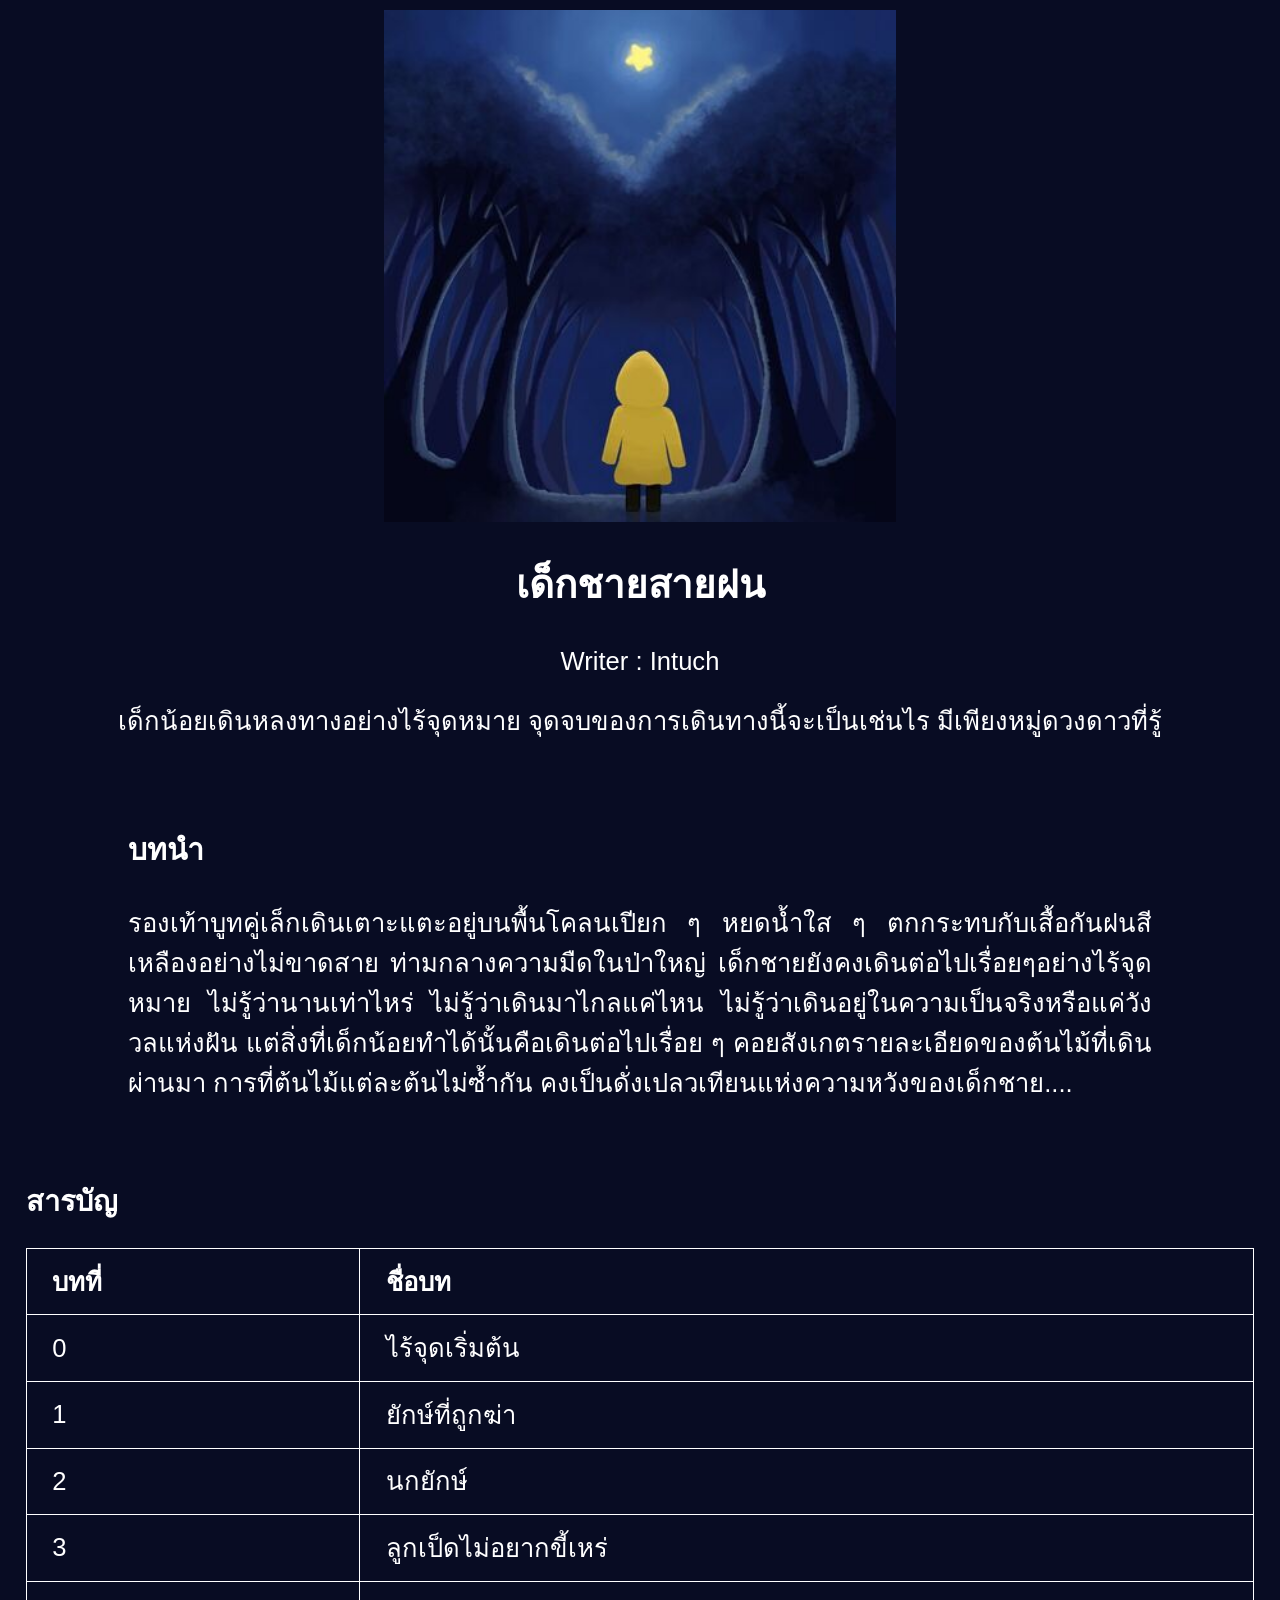
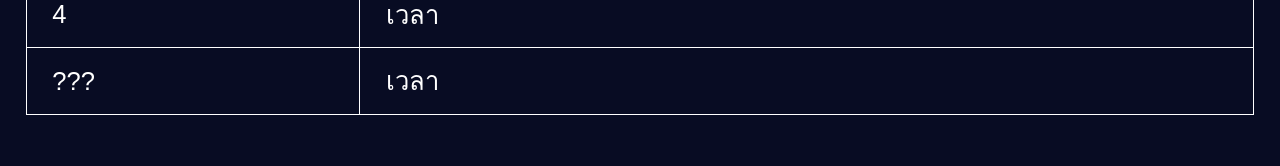
<file: E-Book/index.html>
<!DOCTYPE html>
<html lang="en">

<head>
  <meta charset="UTF-8">
  <meta name="viewport" content="width=device-width, initial-scale=1.0">
  <title>Fansite v1</title>
  <link rel="stylesheet" href="styles.css">
</head>

<body>
  <img src="image\RainBoy.jpg" alt="Sanucha" class="Cover-pic">
  <section class="Topic">
    <h1>เด็กชายสายฝน</h1>
    <p>Writer : Intuch</p>
    <p>เด็กน้อยเดินหลงทางอย่างไร้จุดหมาย จุดจบของการเดินทางนี้จะเป็นเช่นไร มีเพียงหมู่ดวงดาวที่รู้</p>
  </section>

  <section class="Introduction">
    <br>
    <h3>บทนำ</h3>
    <p> รองเท้าบูทคู่เล็กเดินเตาะแตะอยู่บนพื้นโคลนเปียก ๆ หยดน้ำใส ๆ ตกกระทบกับเสื้อกันฝนสีเหลืองอย่างไม่ขาดสาย ท่ามกลางความมืดในป่าใหญ่ เด็กชายยังคงเดินต่อไปเรื่อยๆอย่างไร้จุดหมาย

 ไม่รู้ว่านานเท่าไหร่ ไม่รู้ว่าเดินมาไกลแค่ไหน ไม่รู้ว่าเดินอยู่ในความเป็นจริงหรือแค่วังวลแห่งฝัน แต่สิ่งที่เด็กน้อยทำได้นั้นคือเดินต่อไปเรื่อย ๆ คอยสังเกตรายละเอียดของต้นไม้ที่เดินผ่านมา การที่ต้นไม้แต่ละต้นไม่ซ้ำกัน คงเป็นดั่งเปลวเทียนแห่งความหวังของเด็กชาย....</p>

  </section>

  <section class="content">
    <h2>สารบัญ</h2>
    <table border="1">
      <tr>
        <th>บทที่</th>
        <th>ชื่อบท</th>

      </tr>
      <tr>
        <td>0</td>
        <td><a href="chapter\chapter0.html">ไร้จุดเริ่มต้น</a></td>

      </tr>
      <tr>
        <td>1</td>
        <td><a href="chapter\chapter1.html">ยักษ์ที่ถูกฆ่า</a></td>

      </tr>
      <tr>
        <td>2</td>
        <td><a href="chapter\chapter2.html">นกยักษ์</a></td>
      </tr>
      <tr>
        <td>3</td>
        <td><a href="chapter\chapter3.html">ลูกเป็ดไม่อยากขี้เหร่</a></td>

      </tr>
      <tr>
        <td>4</td>
        <td><a href="chapter\chapter4.html">เวลา</a></td>
      </tr>
      <tr>
        <td>???</td>
        <td><a href="chapter\chapter5.html">เวลา</a></td>
      </tr>
</body>

</html>
</file>
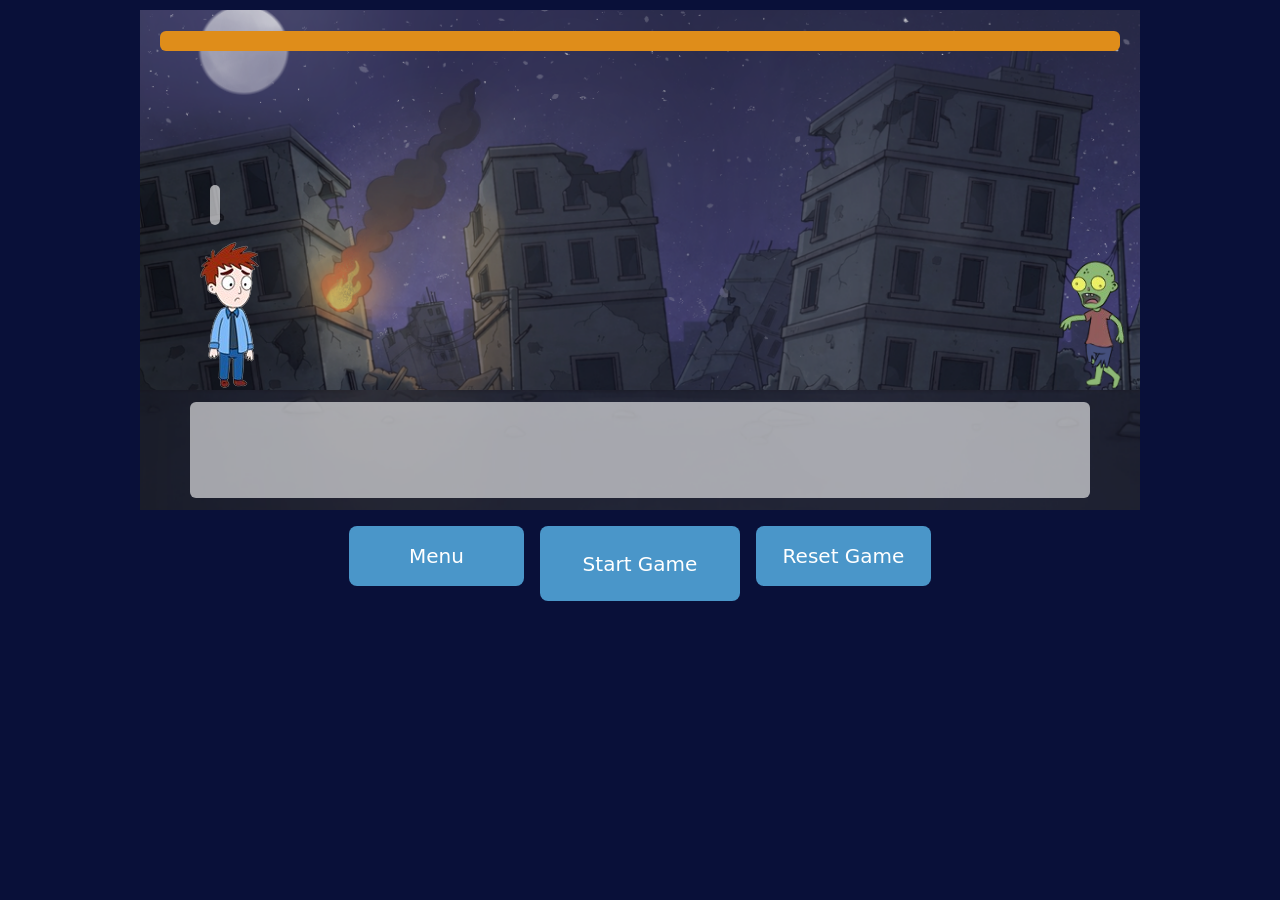
<file: TypinngGameIdea/index.html>
<!DOCTYPE html>
<html lang="en">

<head>
    <meta charset="UTF-8">
    <meta name="viewport" content="width=device-width, initial-scale=1.0">
    <title>Typing Game</title>
    <link href="https://cdn.jsdelivr.net/npm/bootstrap@5.3.8/dist/css/bootstrap.min.css" rel="stylesheet"
        integrity="sha384-sRIl4kxILFvY47J16cr9ZwB07vP4J8+LH7qKQnuqkuIAvNWLzeN8tE5YBujZqJLB" crossorigin="anonymous">
    <link rel="stylesheet" href="styles.css">
</head>

<body>
    <!--ส่วนหน้าจอ-->
    <section id="panal">

        <!-- progress bar -->
        <div class="progress">
            <div id="progress-bar"></div>
        </div>

        <!-- คะแนน -->
        <div id="scoreBoard" class="hidden board justify-content-start container rounded shadow z-3">

            <div id="textScore" class="row text-center my-4">
                <div id="scoreLabel" class="col-12">
                    <p class="h1 fw-bold">Your Score</p>
                </div>
            </div>

            <div class="row text-center mb-3">
                <div class="col-6">
                    <p class="h2">Correct</p>
                </div>
                <div class="col-6">
                    <p class="h2 scoreCorrect">0</p>
                </div>
            </div>

            <div class="row text-center mb-2">
                <div class="col-6">
                    <p class="h2">Wrong</p>
                </div>
                <div class="col-6">
                    <p class="h2 scoreWrong">0</p>
                </div>
            </div>

            <div class="row text-center mt-4 text-decoration-underline ">
                <div class="col-12">
                    <p id="result" class="h1">You Pass</p>
                </div>
            </div>
        </div>

        <!-- ข้อความแพ้ -->
        <div id="gameOverBoard" class="hidden board justify-content-start container rounded shadow z-3">
            <div class="row text-center my-4">
                <div id="scoreLabel" class="col-12">
                    <p class="h1 fw-bold">You Dead</p>
                </div>
            </div>

            <div class="row text-center">
                <div class="col-4">
                    <p class="h2">Correct</p>
                </div>
                <div class="col-4">
                    <p class="h2">Wrong</p>
                </div>
                <div class="col-4">
                    <p class="h2">Pending</p>
                </div>
            </div>

            <div class="row text-center mb-3">
                <div class="col-4">
                    <p class="h2 scoreCorrect">0</p>
                </div>
                <div class="col-4">
                    <p class="h2 scoreWrong">0</p>
                </div>
                <div class="col-4">
                    <p class="h2 scorePending">0</p>
                </div>
            </div>
        </div>

        <!--ตัวอักษรที่กำลังพิมพ์-->
        <div id="typingText" class="rounded">
            <p>A</p>
        </div>

        <!-- ตัวละคร -->
        <div id="character">
            <img src="img/characterBobby/characterBobby1.png">
        </div>

        <!-- ศัตรู -->
        <div class="enemy">
            <!-- ซอมบี้ -->
            <div class="zombie">
                <img src="img\zombie\zombie1.png">
            </div>
            <!--อื่น ๆ ในอนาคต-->
        </div>

        <!-- พื้น -->
        <div id="floor" class="d-flex justify-content-center align-items-center">
            <!--ข้อความเป้าหมาย-->
            <div id="targetText" class="rounded">
                <!--สร้างจาก Js-->
            </div>
        </div>
    </section>

    <!-- ควบคุมเกม -->
    <section id="gameControls" class="container text-center my-3">
        <div class="row justify-content-center">
            <div class="col-12 d-flex justify-content-center gap-3">
                <button onclick="menu()" class="btn btn-lg btn-custom" id="btm-menu">
                    Menu
                </button>
                <button onclick="gameStart()" class="btn btn-lg btn-custom " id="btm-start">
                    Start Game
                </button>
                <button onclick="gameReset()" class="btn btn-lg btn-custom " id="btm-reset">
                    Reset Game
                </button>
            </div>
        </div>
    </section>



    <script src="https://cdn.jsdelivr.net/npm/bootstrap@5.3.8/dist/js/bootstrap.bundle.min.js"
        integrity="sha384-FKyoEForCGlyvwx9Hj09JcYn3nv7wiPVlz7YYwJrWVcXK/BmnVDxM+D2scQbITxI"
        crossorigin="anonymous"></script>
    <script src="index.js" defer></script>
</body>

</html>
</file>
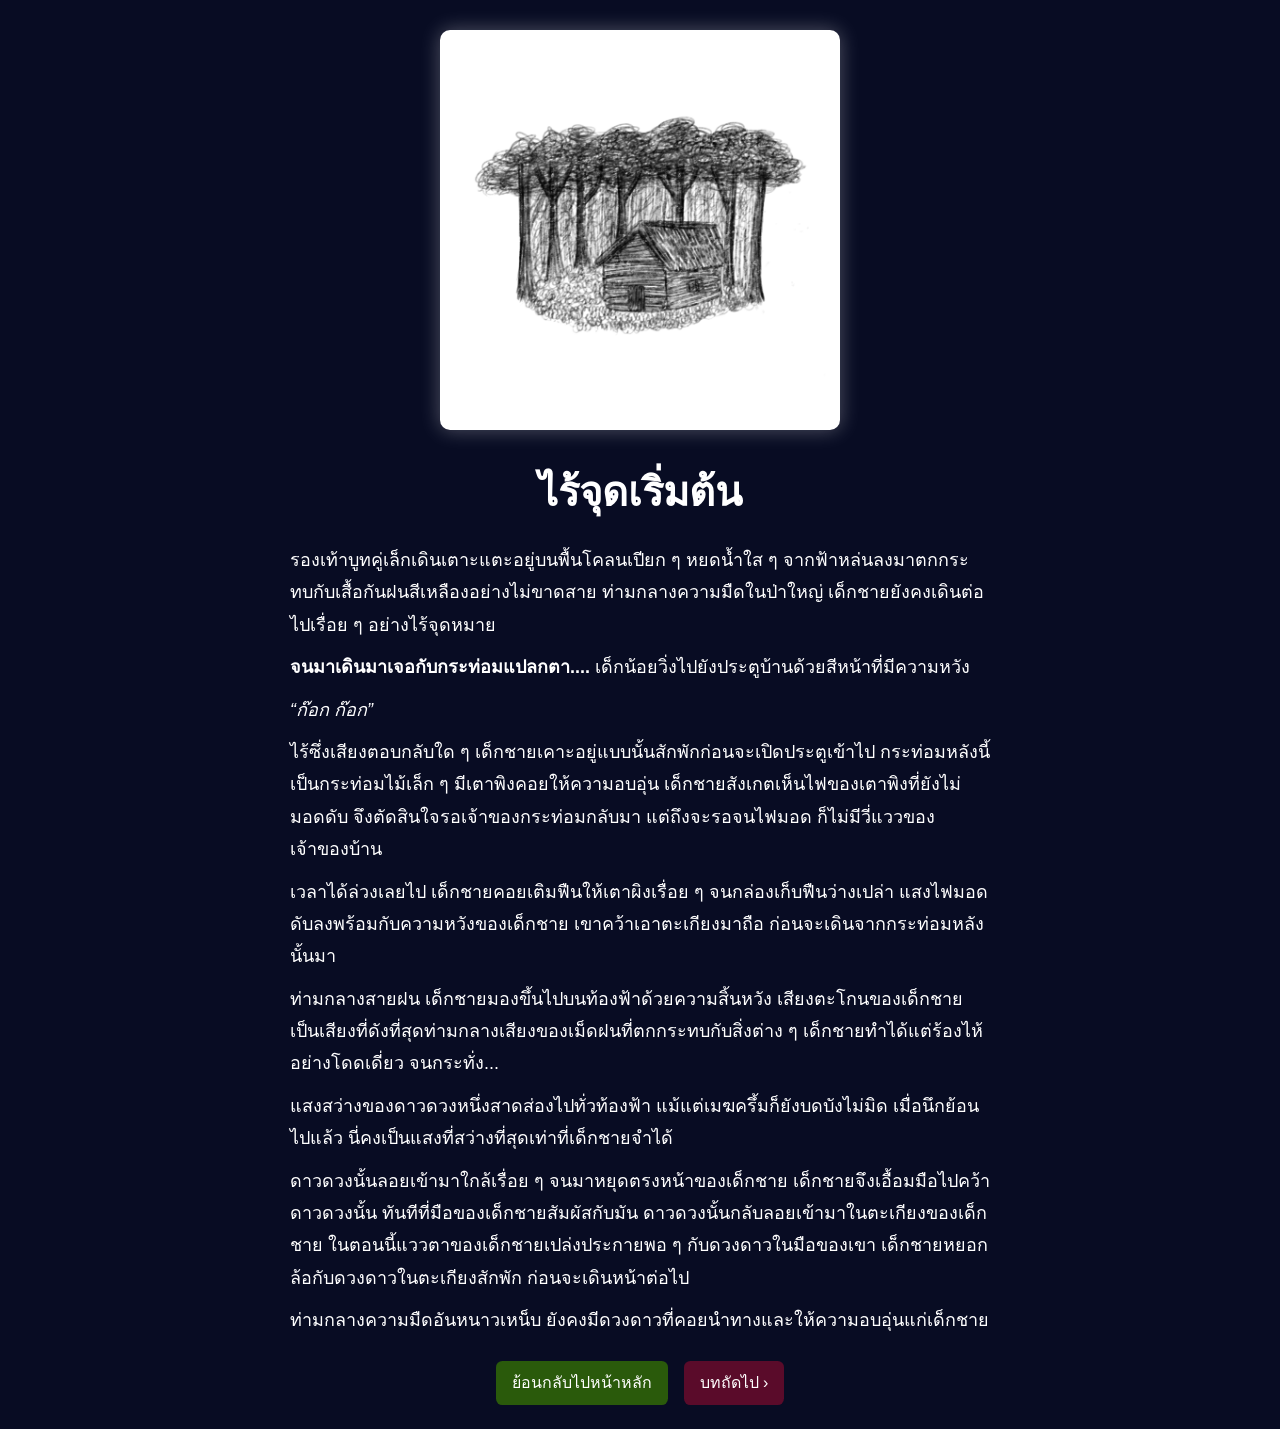
<file: E-Book/chapter/chapter0.html>
<!DOCTYPE html>
<html lang="th">

<head>
  <meta charset="UTF-8">
  <meta name="viewport" content="width=device-width, initial-scale=1.0">
  <title>ตอนที่ 0 ไร้จุดเริ่มต้น</title>
  <link rel="stylesheet" href="novelStyles.css">
</head>

<body>
  <img src="../image/pic1.png" alt="เด็กชายสายฝน" class="Cover-pic">

  <section class="novel">
    <h1>ไร้จุดเริ่มต้น</h1>

    <div class="story">
      <p>รองเท้าบูทคู่เล็กเดินเตาะแตะอยู่บนพื้นโคลนเปียก ๆ หยดน้ำใส ๆ
        จากฟ้าหล่นลงมาตกกระทบกับเสื้อกันฝนสีเหลืองอย่างไม่ขาดสาย ท่ามกลางความมืดในป่าใหญ่ เด็กชายยังคงเดินต่อไปเรื่อย ๆ
        อย่างไร้จุดหมาย</p>
      <p><strong>จนมาเดินมาเจอกับกระท่อมแปลกตา....</strong> เด็กน้อยวิ่งไปยังประตูบ้านด้วยสีหน้าที่มีความหวัง</p>
      <p><em>“ก๊อก ก๊อก”</em></p>
      <p>ไร้ซึ่งเสียงตอบกลับใด ๆ เด็กชายเคาะอยู่แบบนั้นสักพักก่อนจะเปิดประตูเข้าไป กระท่อมหลังนี้เป็นกระท่อมไม้เล็ก ๆ
        มีเตาพิงคอยให้ความอบอุ่น เด็กชายสังเกตเห็นไฟของเตาพิงที่ยังไม่มอดดับ จึงตัดสินใจรอเจ้าของกระท่อมกลับมา
        แต่ถึงจะรอจนไฟมอด ก็ไม่มีวี่แววของเจ้าของบ้าน</p>
      <p>เวลาได้ล่วงเลยไป เด็กชายคอยเติมฟืนให้เตาผิงเรื่อย ๆ จนกล่องเก็บฟืนว่างเปล่า
        แสงไฟมอดดับลงพร้อมกับความหวังของเด็กชาย เขาคว้าเอาตะเกียงมาถือ ก่อนจะเดินจากกระท่อมหลังนั้นมา</p>
      <p>ท่ามกลางสายฝน เด็กชายมองขึ้นไปบนท้องฟ้าด้วยความสิ้นหวัง
        เสียงตะโกนของเด็กชายเป็นเสียงที่ดังที่สุดท่ามกลางเสียงของเม็ดฝนที่ตกกระทบกับสิ่งต่าง ๆ
        เด็กชายทำได้แต่ร้องไห้อย่างโดดเดี่ยว จนกระทั่ง...</p>
      <p>แสงสว่างของดาวดวงหนึ่งสาดส่องไปทั่วท้องฟ้า แม้แต่เมฆครึ้มก็ยังบดบังไม่มิด เมื่อนึกย้อนไปแล้ว
        นี่คงเป็นแสงที่สว่างที่สุดเท่าที่เด็กชายจำได้</p>
      <p>ดาวดวงนั้นลอยเข้ามาใกล้เรื่อย ๆ จนมาหยุดตรงหน้าของเด็กชาย เด็กชายจึงเอื้อมมือไปคว้าดาวดวงนั้น
        ทันทีที่มือของเด็กชายสัมผัสกับมัน ดาวดวงนั้นกลับลอยเข้ามาในตะเกียงของเด็กชาย
        ในตอนนี้แววตาของเด็กชายเปล่งประกายพอ ๆ กับดวงดาวในมือของเขา เด็กชายหยอกล้อกับดวงดาวในตะเกียงสักพัก
        ก่อนจะเดินหน้าต่อไป</p>
      <p>ท่ามกลางความมืดอันหนาวเหน็บ ยังคงมีดวงดาวที่คอยนำทางและให้ความอบอุ่นแก่เด็กชาย</p>
    </div>
  </section>

  <nav class="navbar">
    
    <a href="../index.html" class="nav-home">ย้อนกลับไปหน้าหลัก</a>
    <a href="chapter1.html" class="nav-next">บทถัดไป ›</a>
  </nav>



</body>

</html>
</file>
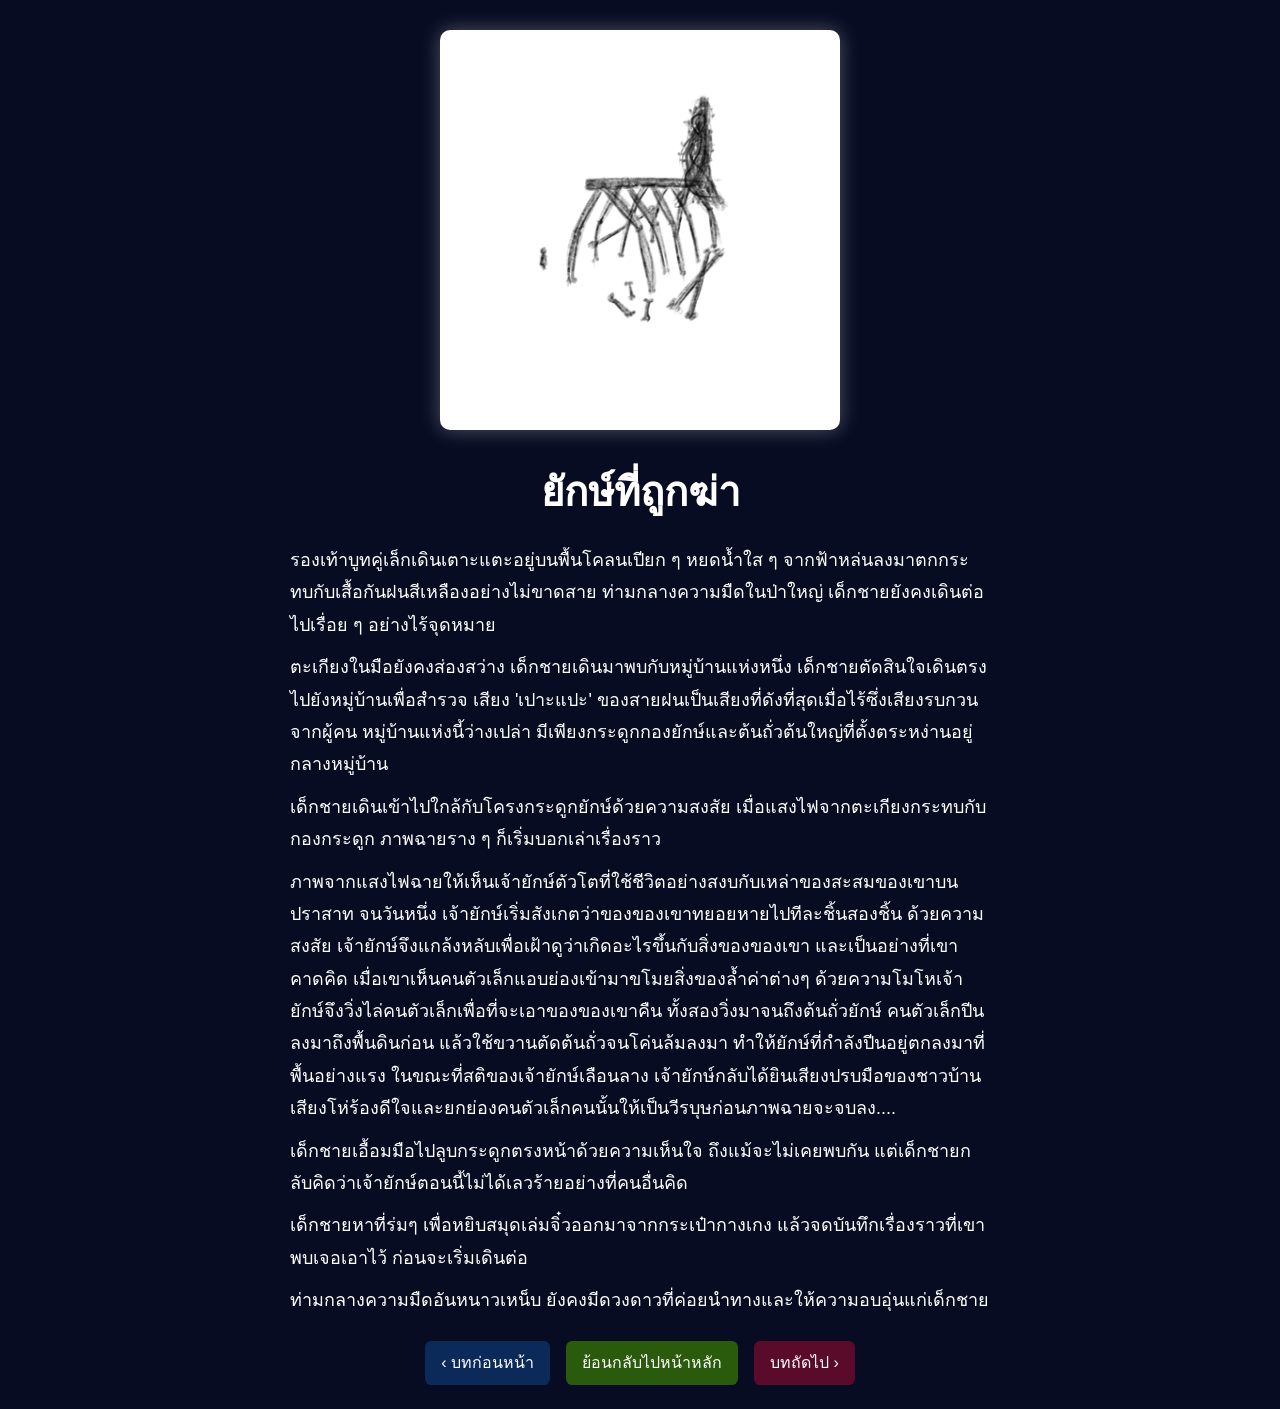
<file: E-Book/chapter/chapter1.html>
<!DOCTYPE html>
<html lang="th">

<head>
    <meta charset="UTF-8">
    <meta name="viewport" content="width=device-width, initial-scale=1.0">
    <title>ตอนที่ 1 ยักษ์ที่ถูกฆ่า</title>
    <link rel="stylesheet" href="novelStyles.css">
</head>

<body>
    <img src="../image/pic2.png" alt="เด็กชายสายฝน" class="Cover-pic">

    <section class="novel">
        <h1>ยักษ์ที่ถูกฆ่า</h1>

        <div class="story">
            </p>

            <p>
                รองเท้าบูทคู่เล็กเดินเตาะแตะอยู่บนพื้นโคลนเปียก ๆ หยดน้ำใส ๆ
                จากฟ้าหล่นลงมาตกกระทบกับเสื้อกันฝนสีเหลืองอย่างไม่ขาดสาย ท่ามกลางความมืดในป่าใหญ่
                เด็กชายยังคงเดินต่อไปเรื่อย ๆ อย่างไร้จุดหมาย
            </p>

            <p>
                ตะเกียงในมือยังคงส่องสว่าง เด็กชายเดินมาพบกับหมู่บ้านแห่งหนึ่ง
                เด็กชายตัดสินใจเดินตรงไปยังหมู่บ้านเพื่อสำรวจ เสียง 'เปาะแปะ'
                ของสายฝนเป็นเสียงที่ดังที่สุดเมื่อไร้ซึ่งเสียงรบกวนจากผู้คน หมู่บ้านแห่งนี้ว่างเปล่า
                มีเพียงกระดูกกองยักษ์และต้นถั่วต้นใหญ่ที่ตั้งตระหง่านอยู่กลางหมู่บ้าน
            </p>

            <p>
                เด็กชายเดินเข้าไปใกล้กับโครงกระดูกยักษ์ด้วยความสงสัย เมื่อแสงไฟจากตะเกียงกระทบกับกองกระดูก ภาพฉายราง ๆ
                ก็เริ่มบอกเล่าเรื่องราว
            </p>

            <p>
                ภาพจากแสงไฟฉายให้เห็นเจ้ายักษ์ตัวโตที่ใช้ชีวิตอย่างสงบกับเหล่าของสะสมของเขาบนปราสาท จนวันหนึ่ง
                เจ้ายักษ์เริ่มสังเกตว่าของของเขาทยอยหายไปทีละชิ้นสองชิ้น ด้วยความสงสัย
                เจ้ายักษ์จึงแกล้งหลับเพื่อเฝ้าดูว่าเกิดอะไรขึ้นกับสิ่งของของเขา และเป็นอย่างที่เขาคาดคิด
                เมื่อเขาเห็นคนตัวเล็กแอบย่องเข้ามาขโมยสิ่งของล้ำค่าต่างๆ
                ด้วยความโมโหเจ้ายักษ์จึงวิ่งไล่คนตัวเล็กเพื่อที่จะเอาของของเขาคืน ทั้งสองวิ่งมาจนถึงต้นถั่วยักษ์
                คนตัวเล็กปีนลงมาถึงพื้นดินก่อน แล้วใช้ขวานตัดต้นถั่วจนโค่นล้มลงมา
                ทำให้ยักษ์ที่กำลังปีนอยู่ตกลงมาที่พื้นอย่างแรง ในขณะที่สติของเจ้ายักษ์เลือนลาง
                เจ้ายักษ์กลับได้ยินเสียงปรบมือของชาวบ้าน
                เสียงโห่ร้องดีใจและยกย่องคนตัวเล็กคนนั้นให้เป็นวีรบุษก่อนภาพฉายจะจบลง....
            </p>

            <p>
                เด็กชายเอื้อมมือไปลูบกระดูกตรงหน้าด้วยความเห็นใจ ถึงแม้จะไม่เคยพบกัน
                แต่เด็กชายกลับคิดว่าเจ้ายักษ์ตอนนี้ไม่ได้เลวร้ายอย่างที่คนอื่นคิด
            </p>

            <p>
                เด็กชายหาที่ร่มๆ เพื่อหยิบสมุดเล่มจิ๋วออกมาจากกระเป๋ากางเกง แล้วจดบันทึกเรื่องราวที่เขาพบเจอเอาไว้
                ก่อนจะเริ่มเดินต่อ
            </p>

            <p>
                ท่ามกลางความมืดอันหนาวเหน็บ ยังคงมีดวงดาวที่ค่อยนำทางและให้ความอบอุ่นแก่เด็กชาย
            </p>

        </div>
    </section>

    <nav class="navbar">
        <a href="chapter0.html" class="nav-prev">‹ บทก่อนหน้า</a>
        <a href="../index.html" class="nav-home">ย้อนกลับไปหน้าหลัก</a>
        <a href="chapter2.html" class="nav-next">บทถัดไป ›</a>
    </nav>

</body>

</html>
</file>
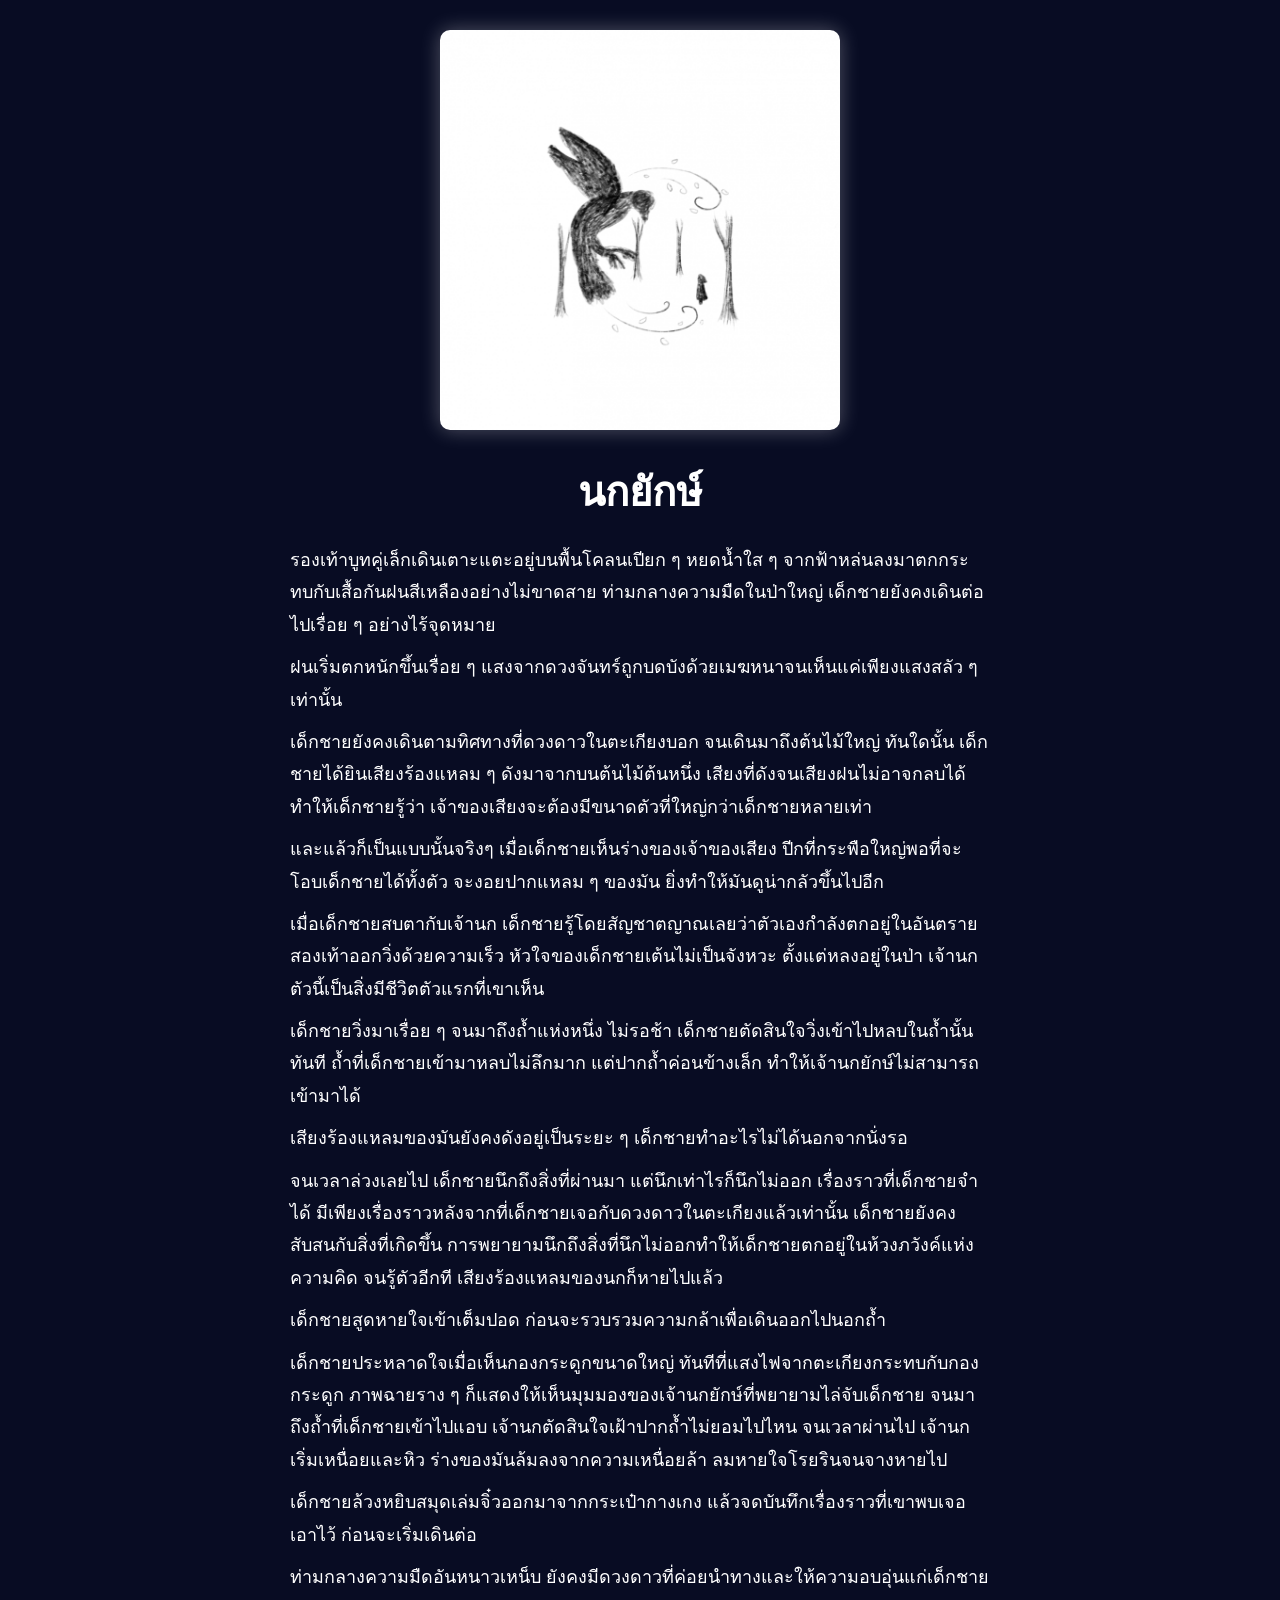
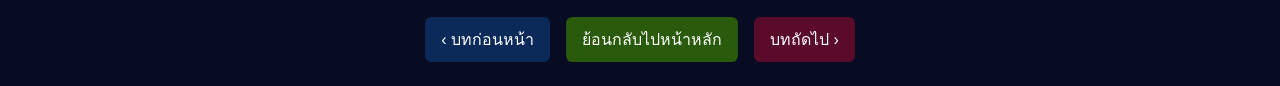
<file: E-Book/chapter/chapter2.html>
<!DOCTYPE html>
<html lang="th">

<head>
    <meta charset="UTF-8">
    <meta name="viewport" content="width=device-width, initial-scale=1.0">
    <title>ตอนที่ 2 นกยักษ์</title>
    <link rel="stylesheet" href="novelStyles.css">
</head>

<body>
    <img src="../image/pic3.png" alt="เด็กชายสายฝน" class="Cover-pic">

    <section class="novel">
        <h1>นกยักษ์</h1>

        <div class="story">


            <p>
                รองเท้าบูทคู่เล็กเดินเตาะแตะอยู่บนพื้นโคลนเปียก ๆ หยดน้ำใส ๆ
                จากฟ้าหล่นลงมาตกกระทบกับเสื้อกันฝนสีเหลืองอย่างไม่ขาดสาย ท่ามกลางความมืดในป่าใหญ่
                เด็กชายยังคงเดินต่อไปเรื่อย ๆ อย่างไร้จุดหมาย
            </p>

            <p>
                ฝนเริ่มตกหนักขึ้นเรื่อย ๆ แสงจากดวงจันทร์ถูกบดบังด้วยเมฆหนาจนเห็นแค่เพียงแสงสลัว ๆ เท่านั้น
            </p>

            <p>
                เด็กชายยังคงเดินตามทิศทางที่ดวงดาวในตะเกียงบอก จนเดินมาถึงต้นไม้ใหญ่ ทันใดนั้น
                เด็กชายได้ยินเสียงร้องแหลม ๆ ดังมาจากบนต้นไม้ต้นหนึ่ง เสียงที่ดังจนเสียงฝนไม่อาจกลบได้
                ทำให้เด็กชายรู้ว่า เจ้าของเสียงจะต้องมีขนาดตัวที่ใหญ่กว่าเด็กชายหลายเท่า
            </p>

            <p>
                และแล้วก็เป็นแบบนั้นจริงๆ เมื่อเด็กชายเห็นร่างของเจ้าของเสียง
                ปีกที่กระพือใหญ่พอที่จะโอบเด็กชายได้ทั้งตัว จะงอยปากแหลม ๆ ของมัน ยิ่งทำให้มันดูน่ากลัวขึ้นไปอีก
            </p>

            <p>
                เมื่อเด็กชายสบตากับเจ้านก เด็กชายรู้โดยสัญชาตญาณเลยว่าตัวเองกำลังตกอยู่ในอันตราย
                สองเท้าออกวิ่งด้วยความเร็ว หัวใจของเด็กชายเต้นไม่เป็นจังหวะ ตั้งแต่หลงอยู่ในป่า
                เจ้านกตัวนี้เป็นสิ่งมีชีวิตตัวแรกที่เขาเห็น
            </p>

            <p>
                เด็กชายวิ่งมาเรื่อย ๆ จนมาถึงถ้ำแห่งหนึ่ง ไม่รอช้า เด็กชายตัดสินใจวิ่งเข้าไปหลบในถ้ำนั้นทันที
                ถ้ำที่เด็กชายเข้ามาหลบไม่ลึกมาก แต่ปากถ้ำค่อนข้างเล็ก ทำให้เจ้านกยักษ์ไม่สามารถเข้ามาได้
            </p>

            <p>
                เสียงร้องแหลมของมันยังคงดังอยู่เป็นระยะ ๆ เด็กชายทำอะไรไม่ได้นอกจากนั่งรอ
            </p>

            <p>
                จนเวลาล่วงเลยไป เด็กชายนึกถึงสิ่งที่ผ่านมา แต่นึกเท่าไรก็นึกไม่ออก เรื่องราวที่เด็กชายจำได้
                มีเพียงเรื่องราวหลังจากที่เด็กชายเจอกับดวงดาวในตะเกียงแล้วเท่านั้น เด็กชายยังคงสับสนกับสิ่งที่เกิดขึ้น
                การพยายามนึกถึงสิ่งที่นึกไม่ออกทำให้เด็กชายตกอยู่ในห้วงภวังค์แห่งความคิด จนรู้ตัวอีกที
                เสียงร้องแหลมของนกก็หายไปแล้ว
            </p>

            <p>
                เด็กชายสูดหายใจเข้าเต็มปอด ก่อนจะรวบรวมความกล้าเพื่อเดินออกไปนอกถ้ำ
            </p>

            <p>
                เด็กชายประหลาดใจเมื่อเห็นกองกระดูกขนาดใหญ่ ทันทีที่แสงไฟจากตะเกียงกระทบกับกองกระดูก ภาพฉายราง ๆ
                ก็แสดงให้เห็นมุมมองของเจ้านกยักษ์ที่พยายามไล่จับเด็กชาย จนมาถึงถ้ำที่เด็กชายเข้าไปแอบ
                เจ้านกตัดสินใจเฝ้าปากถ้ำไม่ยอมไปไหน จนเวลาผ่านไป เจ้านกเริ่มเหนื่อยและหิว
                ร่างของมันล้มลงจากความเหนื่อยล้า ลมหายใจโรยรินจนจางหายไป
            </p>

            <p>
                เด็กชายล้วงหยิบสมุดเล่มจิ๋วออกมาจากกระเป๋ากางเกง แล้วจดบันทึกเรื่องราวที่เขาพบเจอเอาไว้
                ก่อนจะเริ่มเดินต่อ
            </p>

            <p>
                ท่ามกลางความมืดอันหนาวเหน็บ ยังคงมีดวงดาวที่ค่อยนำทางและให้ความอบอุ่นแก่เด็กชาย
            </p>

        </div>
    </section>

    <nav class="navbar">
            <a href="chapter1.html" class="nav-prev">‹ บทก่อนหน้า</a>
            <a href="../index.html" class="nav-home">ย้อนกลับไปหน้าหลัก</a>
            <a href="chapter3.html" class="nav-next">บทถัดไป ›</a>
        </nav>

</body>

</html>
</file>
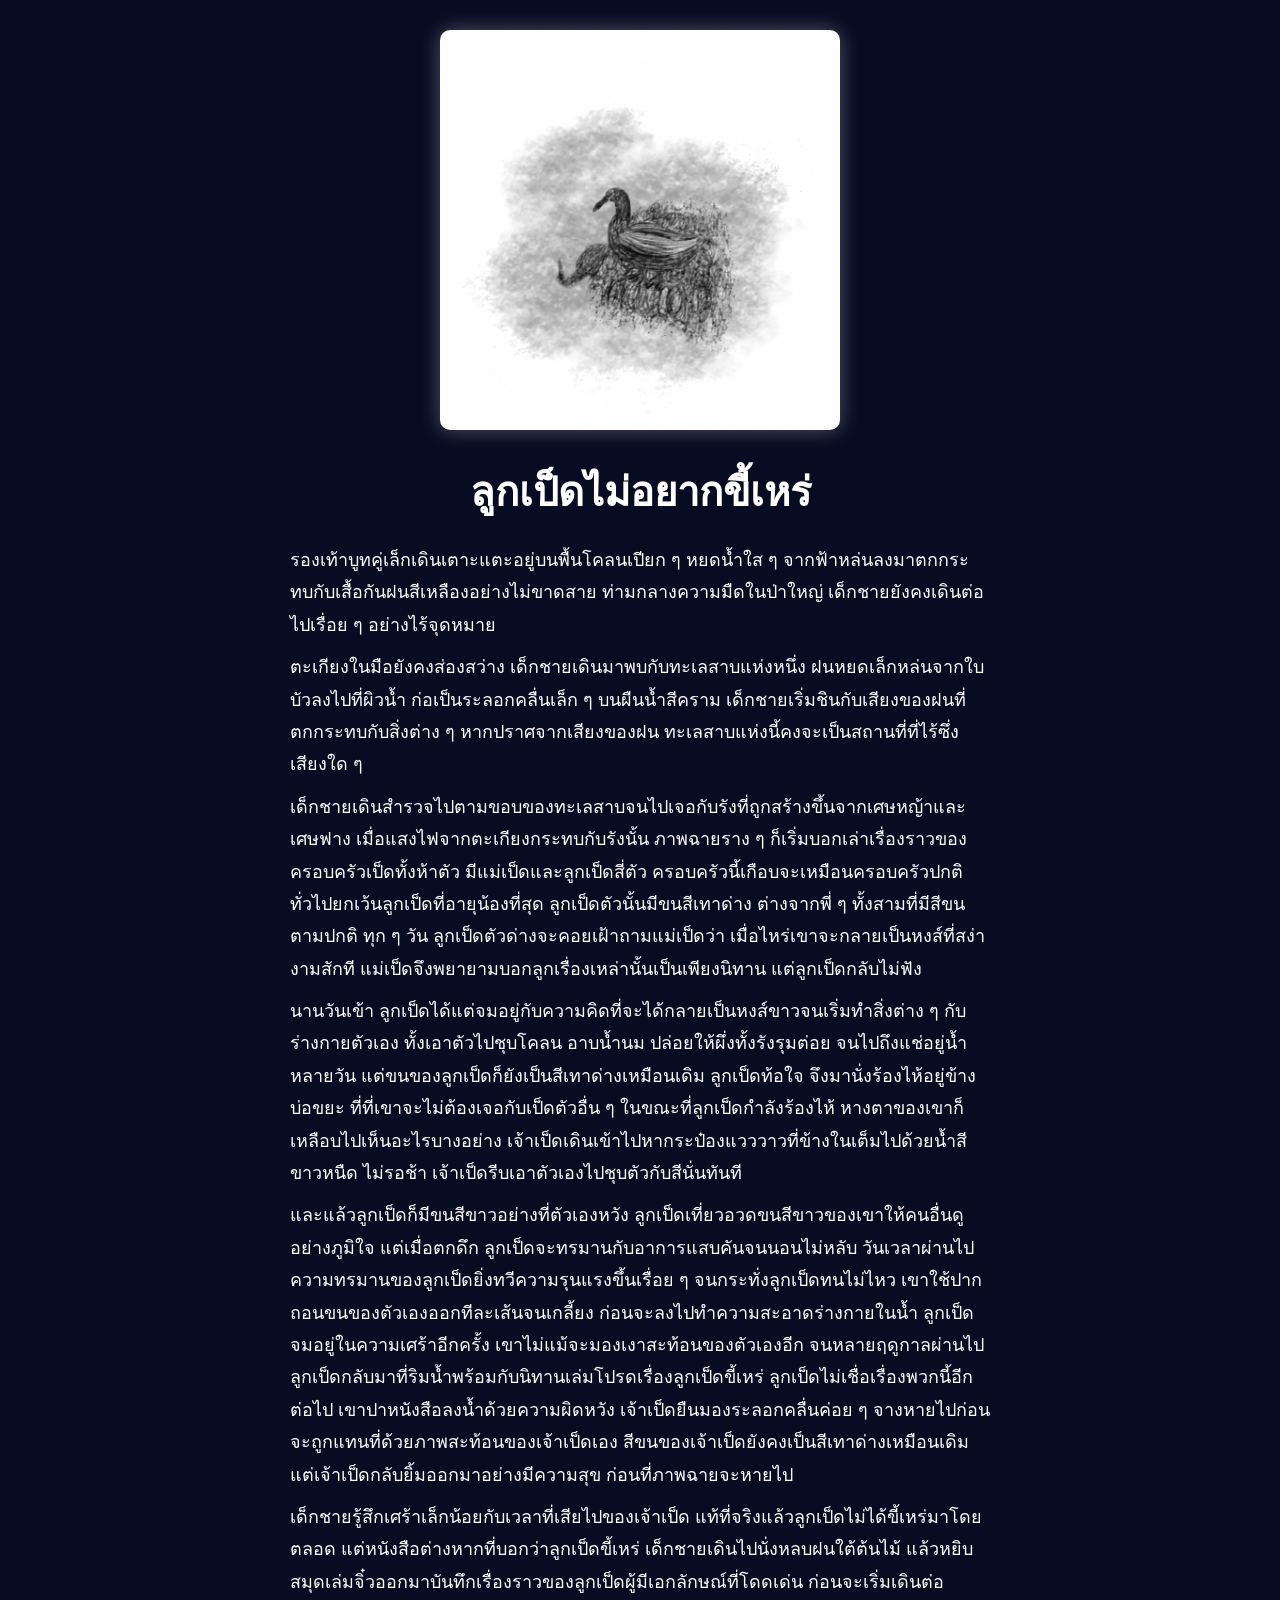
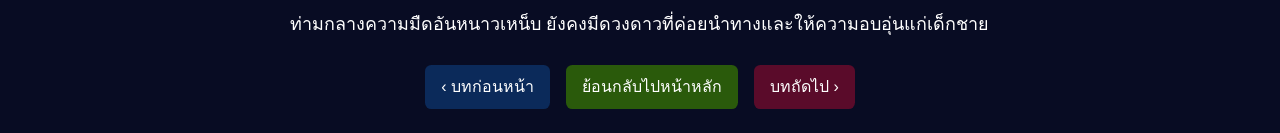
<file: E-Book/chapter/chapter3.html>
<!DOCTYPE html>
<html lang="th">

<head>
    <meta charset="UTF-8">
    <meta name="viewport" content="width=device-width, initial-scale=1.0">
    <title>ตอนที่ 3 ลูกเป็ดไม่อยากขี้เหร่</title>
    <link rel="stylesheet" href="novelStyles.css">
</head>

<body>
    <img src="../image/pic4.png" alt="เด็กชายสายฝน" class="Cover-pic">

    <section class="novel">
        <h1>ลูกเป็ดไม่อยากขี้เหร่</h1>

        <div class="story">

            <p>
                รองเท้าบูทคู่เล็กเดินเตาะแตะอยู่บนพื้นโคลนเปียก ๆ หยดน้ำใส ๆ
                จากฟ้าหล่นลงมาตกกระทบกับเสื้อกันฝนสีเหลืองอย่างไม่ขาดสาย ท่ามกลางความมืดในป่าใหญ่
                เด็กชายยังคงเดินต่อไปเรื่อย ๆ อย่างไร้จุดหมาย
            </p>

            <p>
                ตะเกียงในมือยังคงส่องสว่าง เด็กชายเดินมาพบกับทะเลสาบแห่งหนึ่ง ฝนหยดเล็กหล่นจากใบบัวลงไปที่ผิวน้ำ
                ก่อเป็นระลอกคลื่นเล็ก ๆ บนผืนน้ำสีคราม เด็กชายเริ่มชินกับเสียงของฝนที่ตกกระทบกับสิ่งต่าง ๆ
                หากปราศจากเสียงของฝน ทะเลสาบแห่งนี้คงจะเป็นสถานที่ที่ไร้ซึ่งเสียงใด ๆ
            </p>

            <p>
                เด็กชายเดินสำรวจไปตามขอบของทะเลสาบจนไปเจอกับรังที่ถูกสร้างขึ้นจากเศษหญ้าและเศษฟาง
                เมื่อแสงไฟจากตะเกียงกระทบกับรังนั้น ภาพฉายราง ๆ ก็เริ่มบอกเล่าเรื่องราวของครอบครัวเป็ดทั้งห้าตัว
                มีแม่เป็ดและลูกเป็ดสี่ตัว ครอบครัวนี้เกือบจะเหมือนครอบครัวปกติทั่วไปยกเว้นลูกเป็ดที่อายุน้องที่สุด
                ลูกเป็ดตัวนั้นมีขนสีเทาด่าง ต่างจากพี่ ๆ ทั้งสามที่มีสีขนตามปกติ ทุก ๆ วัน
                ลูกเป็ดตัวด่างจะคอยเฝ้าถามแม่เป็ดว่า เมื่อไหร่เขาจะกลายเป็นหงส์ที่สง่างามสักที
                แม่เป็ดจึงพยายามบอกลูกเรื่องเหล่านั้นเป็นเพียงนิทาน แต่ลูกเป็ดกลับไม่ฟัง
            </p>

            <p>
                นานวันเข้า ลูกเป็ดได้แต่จมอยู่กับความคิดที่จะได้กลายเป็นหงส์ขาวจนเริ่มทำสิ่งต่าง ๆ กับร่างกายตัวเอง
                ทั้งเอาตัวไปชุบโคลน อาบน้ำนม ปล่อยให้ผึ่งทั้งรังรุมต่อย จนไปถึงแช่อยู่น้ำหลายวัน
                แต่ขนของลูกเป็ดก็ยังเป็นสีเทาด่างเหมือนเดิม ลูกเป็ดท้อใจ จึงมานั่งร้องไห้อยู่ข้างบ่อขยะ
                ที่ที่เขาจะไม่ต้องเจอกับเป็ดตัวอื่น ๆ ในขณะที่ลูกเป็ดกำลังร้องไห้ หางตาของเขาก็เหลือบไปเห็นอะไรบางอย่าง
                เจ้าเป็ดเดินเข้าไปหากระป๋องแวววาวที่ข้างในเต็มไปด้วยน้ำสีขาวหนืด ไม่รอช้า
                เจ้าเป็ดรีบเอาตัวเองไปชุบตัวกับสีนั่นทันที
            </p>

            <p>
                และแล้วลูกเป็ดก็มีขนสีขาวอย่างที่ตัวเองหวัง ลูกเป็ดเที่ยวอวดขนสีขาวของเขาให้คนอื่นดูอย่างภูมิใจ
                แต่เมื่อตกดึก ลูกเป็ดจะทรมานกับอาการแสบคันจนนอนไม่หลับ
                วันเวลาผ่านไปความทรมานของลูกเป็ดยิ่งทวีความรุนแรงขึ้นเรื่อย ๆ จนกระทั่งลูกเป็ดทนไม่ไหว
                เขาใช้ปากถอนขนของตัวเองออกทีละเส้นจนเกลี้ยง ก่อนจะลงไปทำความสะอาดร่างกายในน้ำ
                ลูกเป็ดจมอยู่ในความเศร้าอีกครั้ง เขาไม่แม้จะมองเงาสะท้อนของตัวเองอีก จนหลายฤดูกาลผ่านไป
                ลูกเป็ดกลับมาที่ริมน้ำพร้อมกับนิทานเล่มโปรดเรื่องลูกเป็ดขี้เหร่ ลูกเป็ดไม่เชื่อเรื่องพวกนี้อีกต่อไป
                เขาปาหนังสือลงน้ำด้วยความผิดหวัง เจ้าเป็ดยืนมองระลอกคลื่นค่อย ๆ
                จางหายไปก่อนจะถูกแทนที่ด้วยภาพสะท้อนของเจ้าเป็ดเอง สีขนของเจ้าเป็ดยังคงเป็นสีเทาด่างเหมือนเดิม
                แต่เจ้าเป็ดกลับยิ้มออกมาอย่างมีความสุข ก่อนที่ภาพฉายจะหายไป
            </p>

            <p>
                เด็กชายรู้สึกเศร้าเล็กน้อยกับเวลาที่เสียไปของเจ้าเป็ด แท้ที่จริงแล้วลูกเป็ดไม่ได้ขี้เหร่มาโดยตลอด
                แต่หนังสือต่างหากที่บอกว่าลูกเป็ดขี้เหร่ เด็กชายเดินไปนั่งหลบฝนใต้ต้นไม้
                แล้วหยิบสมุดเล่มจิ๋วออกมาบันทึกเรื่องราวของลูกเป็ดผู้มีเอกลักษณ์ที่โดดเด่น ก่อนจะเริ่มเดินต่อ
            </p>

            <p>
                ท่ามกลางความมืดอันหนาวเหน็บ ยังคงมีดวงดาวที่ค่อยนำทางและให้ความอบอุ่นแก่เด็กชาย
            </p>



        </div>
    </section>
    <nav class="navbar">
        <a href="chapter2.html" class="nav-prev">‹ บทก่อนหน้า</a>
        <a href="../index.html" class="nav-home">ย้อนกลับไปหน้าหลัก</a>
        <a href="chapter4.html" class="nav-next">บทถัดไป ›</a>
    </nav>
</body>

</html>
</file>
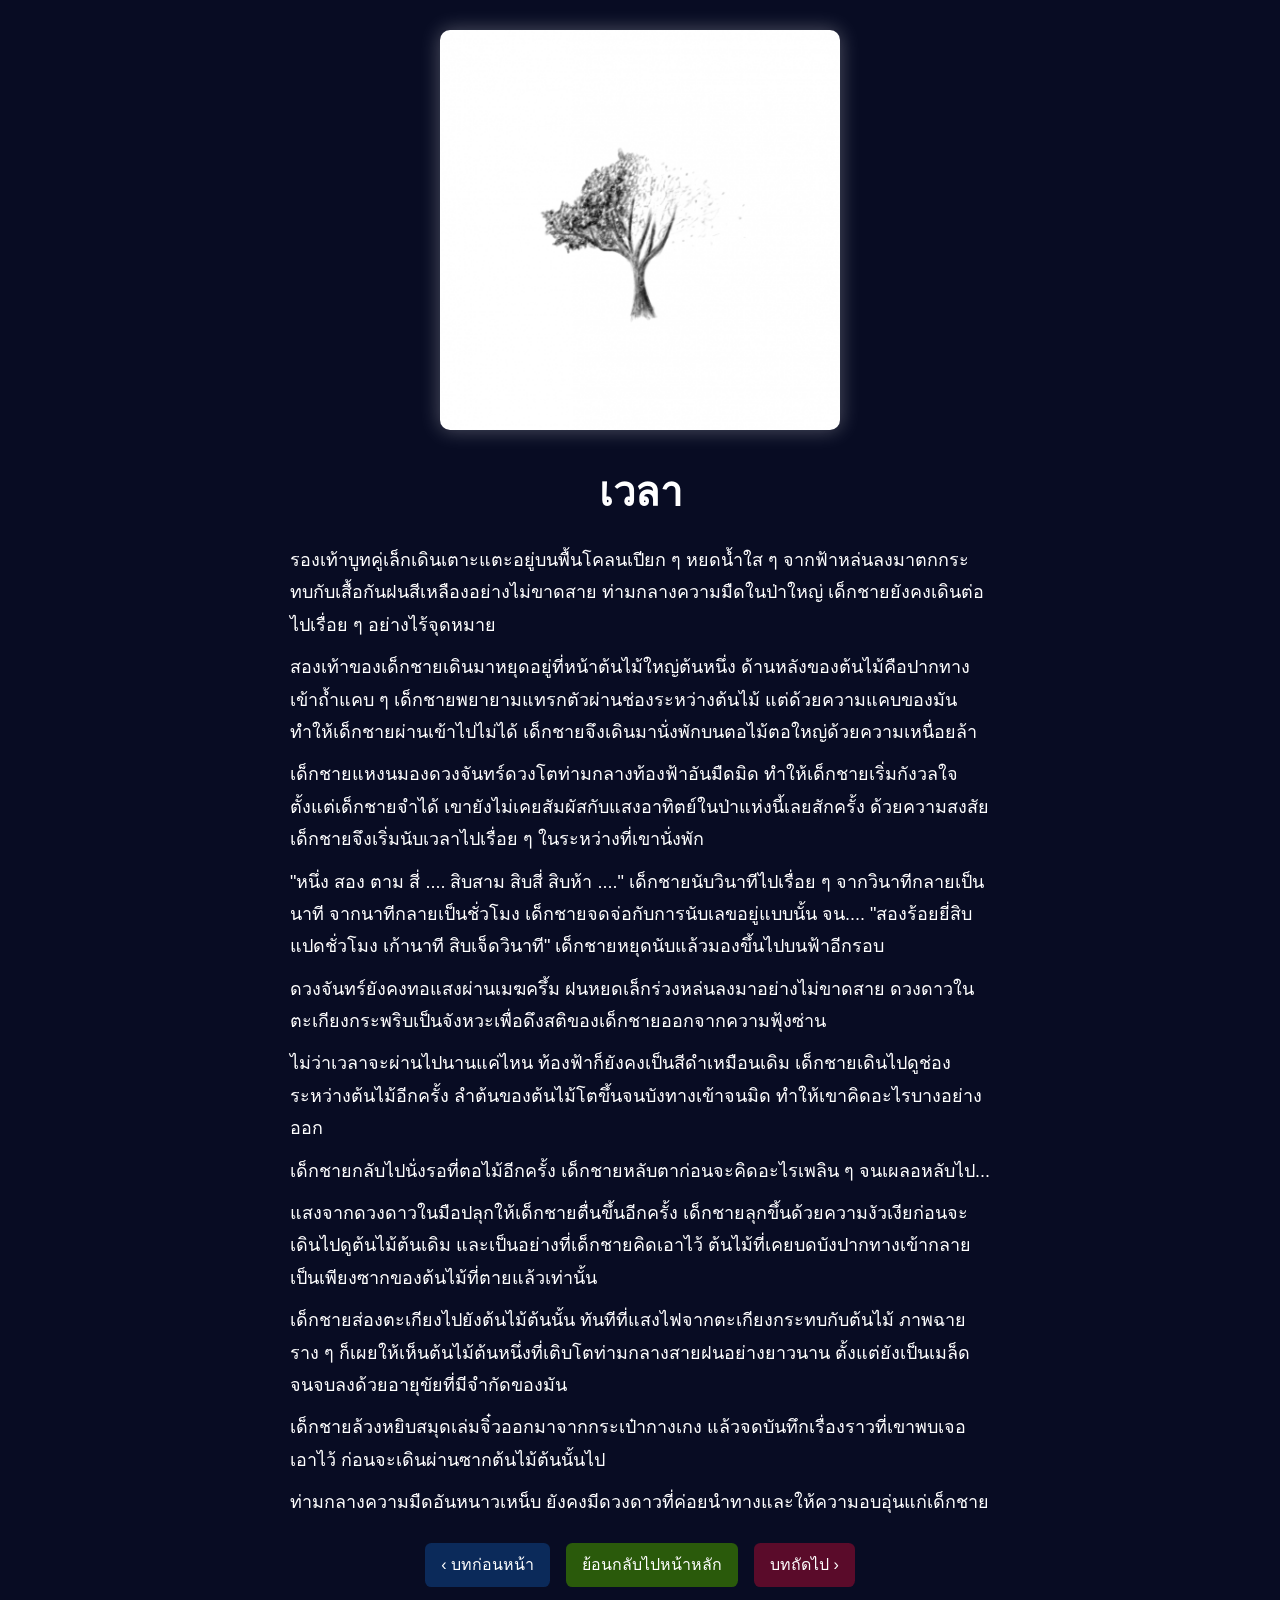
<file: E-Book/chapter/chapter4.html>
<!DOCTYPE html>
<html lang="th">

<head>
    <meta charset="UTF-8">
    <meta name="viewport" content="width=device-width, initial-scale=1.0">
    <title>ตอนที่ 4 เวลา</title>
    <link rel="stylesheet" href="novelStyles.css">
</head>

<body>
    <img src="../image/pic5.png" alt="เด็กชายสายฝน" class="Cover-pic">

    <section class="novel">
        <h1>เวลา</h1>

        <div class="story">

            <p>
                รองเท้าบูทคู่เล็กเดินเตาะแตะอยู่บนพื้นโคลนเปียก ๆ หยดน้ำใส ๆ
                จากฟ้าหล่นลงมาตกกระทบกับเสื้อกันฝนสีเหลืองอย่างไม่ขาดสาย ท่ามกลางความมืดในป่าใหญ่
                เด็กชายยังคงเดินต่อไปเรื่อย ๆ อย่างไร้จุดหมาย
            </p>

            <p>
                สองเท้าของเด็กชายเดินมาหยุดอยู่ที่หน้าต้นไม้ใหญ่ต้นหนึ่ง ด้านหลังของต้นไม้คือปากทางเข้าถ้ำแคบ ๆ
                เด็กชายพยายามแทรกตัวผ่านช่องระหว่างต้นไม้ แต่ด้วยความแคบของมันทำให้เด็กชายผ่านเข้าไปไม่ได้
                เด็กชายจึงเดินมานั่งพักบนตอไม้ตอใหญ่ด้วยความเหนื่อยล้า
            </p>

            <p>
                เด็กชายแหงนมองดวงจันทร์ดวงโตท่ามกลางท้องฟ้าอันมืดมิด ทำให้เด็กชายเริ่มกังวลใจ ตั้งแต่เด็กชายจำได้
                เขายังไม่เคยสัมผัสกับแสงอาทิตย์ในป่าแห่งนี้เลยสักครั้ง ด้วยความสงสัย เด็กชายจึงเริ่มนับเวลาไปเรื่อย ๆ
                ในระหว่างที่เขานั่งพัก
            </p>

            <p>
                "หนึ่ง สอง ตาม สี่ .... สิบสาม สิบสี่ สิบห้า ...." เด็กชายนับวินาทีไปเรื่อย ๆ จากวินาทีกลายเป็นนาที
                จากนาทีกลายเป็นชั่วโมง เด็กชายจดจ่อกับการนับเลขอยู่แบบนั้น จน.... "สองร้อยยี่สิบแปดชั่วโมง เก้านาที
                สิบเจ็ดวินาที" เด็กชายหยุดนับแล้วมองขึ้นไปบนฟ้าอีกรอบ
            </p>

            <p>
                ดวงจันทร์ยังคงทอแสงผ่านเมฆครึ้ม ฝนหยดเล็กร่วงหล่นลงมาอย่างไม่ขาดสาย
                ดวงดาวในตะเกียงกระพริบเป็นจังหวะเพื่อดึงสติของเด็กชายออกจากความฟุ้งซ่าน
            </p>

            <p>
                ไม่ว่าเวลาจะผ่านไปนานแค่ไหน ท้องฟ้าก็ยังคงเป็นสีดำเหมือนเดิม เด็กชายเดินไปดูช่องระหว่างต้นไม้อีกครั้ง
                ลำต้นของต้นไม้โตขึ้นจนบังทางเข้าจนมิด ทำให้เขาคิดอะไรบางอย่างออก
            </p>

            <p>
                เด็กชายกลับไปนั่งรอที่ตอไม้อีกครั้ง เด็กชายหลับตาก่อนจะคิดอะไรเพลิน ๆ จนเผลอหลับไป...
            </p>

            <p>
                แสงจากดวงดาวในมือปลุกให้เด็กชายตื่นขึ้นอีกครั้ง เด็กชายลุกขึ้นด้วยความงัวเงียก่อนจะเดินไปดูต้นไม้ต้นเดิม
                และเป็นอย่างที่เด็กชายคิดเอาไว้ ต้นไม้ที่เคยบดบังปากทางเข้ากลายเป็นเพียงซากของต้นไม้ที่ตายแล้วเท่านั้น
            </p>

            <p>
                เด็กชายส่องตะเกียงไปยังต้นไม้ต้นนั้น ทันทีที่แสงไฟจากตะเกียงกระทบกับต้นไม้ ภาพฉายราง ๆ
                ก็เผยให้เห็นต้นไม้ต้นหนึ่งที่เติบโตท่ามกลางสายฝนอย่างยาวนาน ตั้งแต่ยังเป็นเมล็ด
                จนจบลงด้วยอายุขัยที่มีจำกัดของมัน
            </p>

            <p>
                เด็กชายล้วงหยิบสมุดเล่มจิ๋วออกมาจากกระเป๋ากางเกง แล้วจดบันทึกเรื่องราวที่เขาพบเจอเอาไว้
                ก่อนจะเดินผ่านซากต้นไม้ต้นนั้นไป
            </p>

            <p>
                ท่ามกลางความมืดอันหนาวเหน็บ ยังคงมีดวงดาวที่ค่อยนำทางและให้ความอบอุ่นแก่เด็กชาย
            </p>




        </div>
    </section>
    <nav class="navbar">
        <a href="chapter3.html" class="nav-prev">‹ บทก่อนหน้า</a>
        <a href="../index.html" class="nav-home">ย้อนกลับไปหน้าหลัก</a>
        <a href="chapter5.html" class="nav-next">บทถัดไป ›</a>
    </nav>
</body>

</html>
</file>
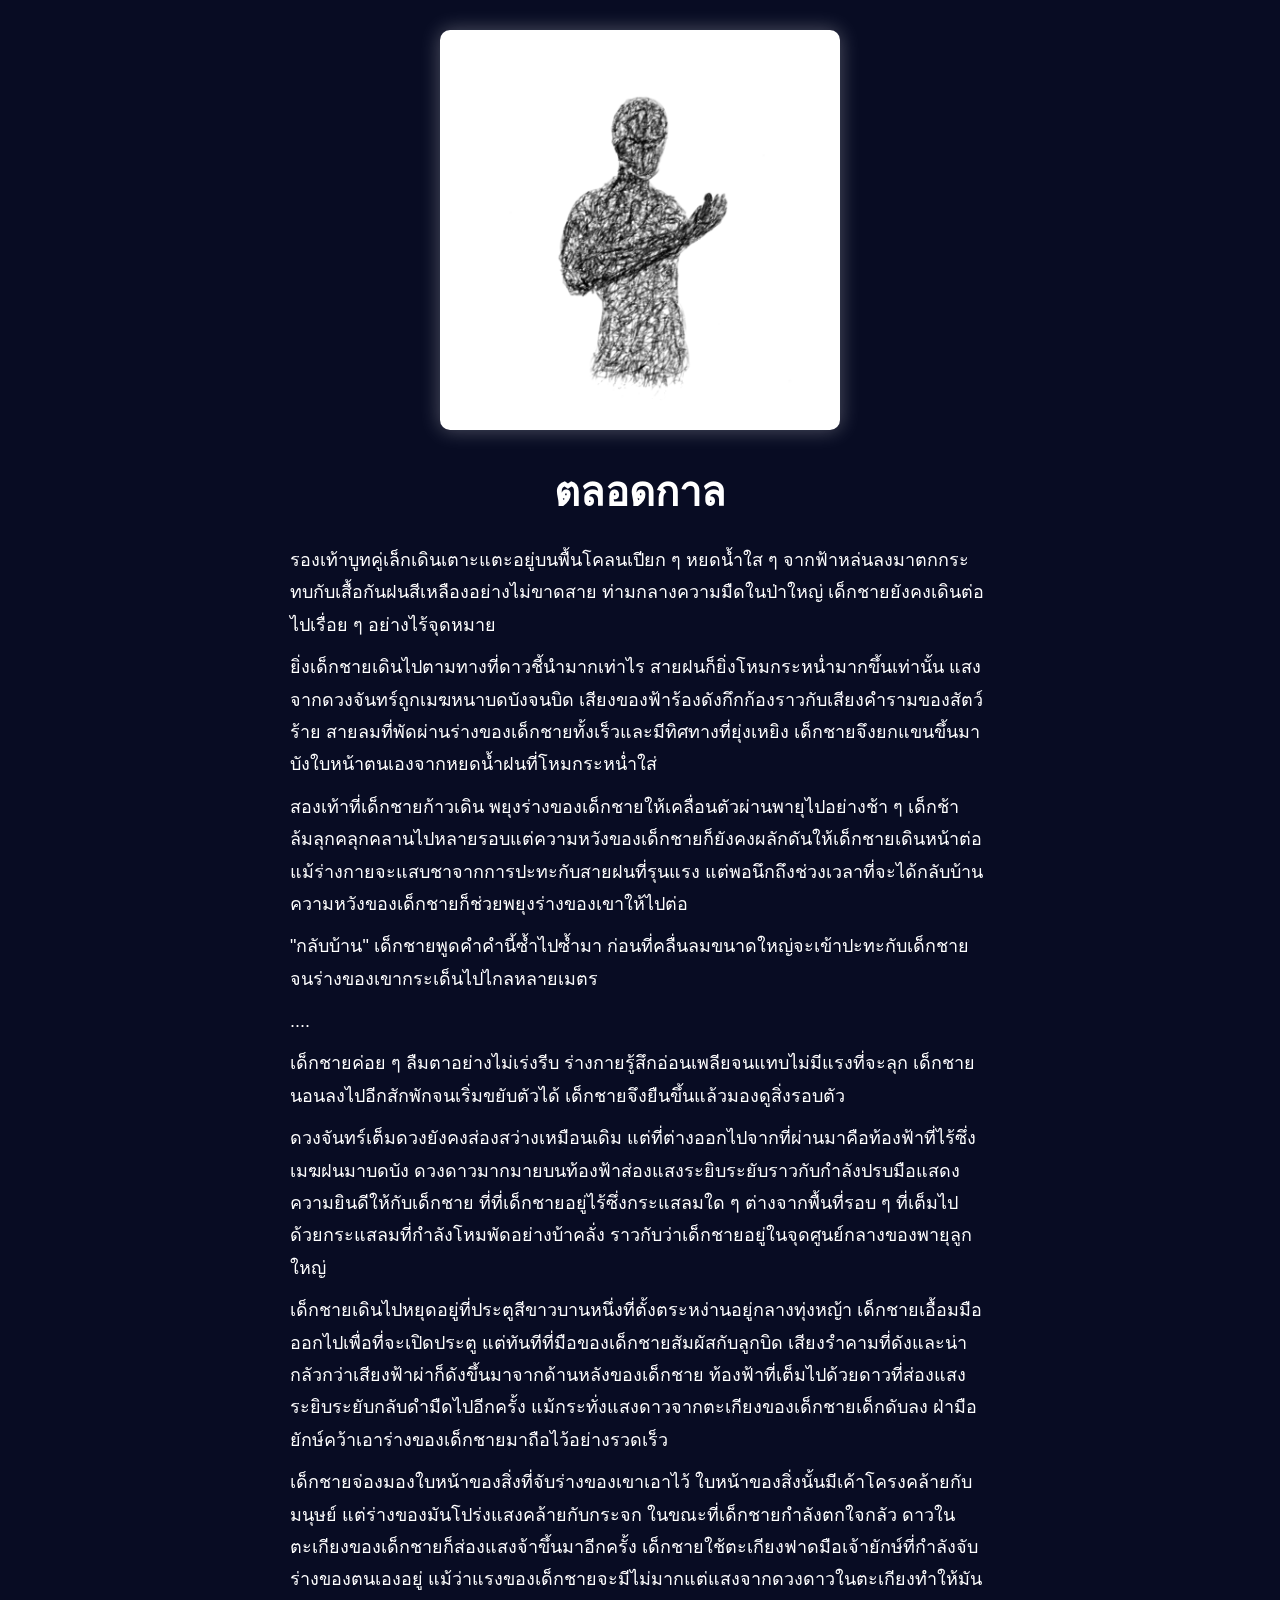
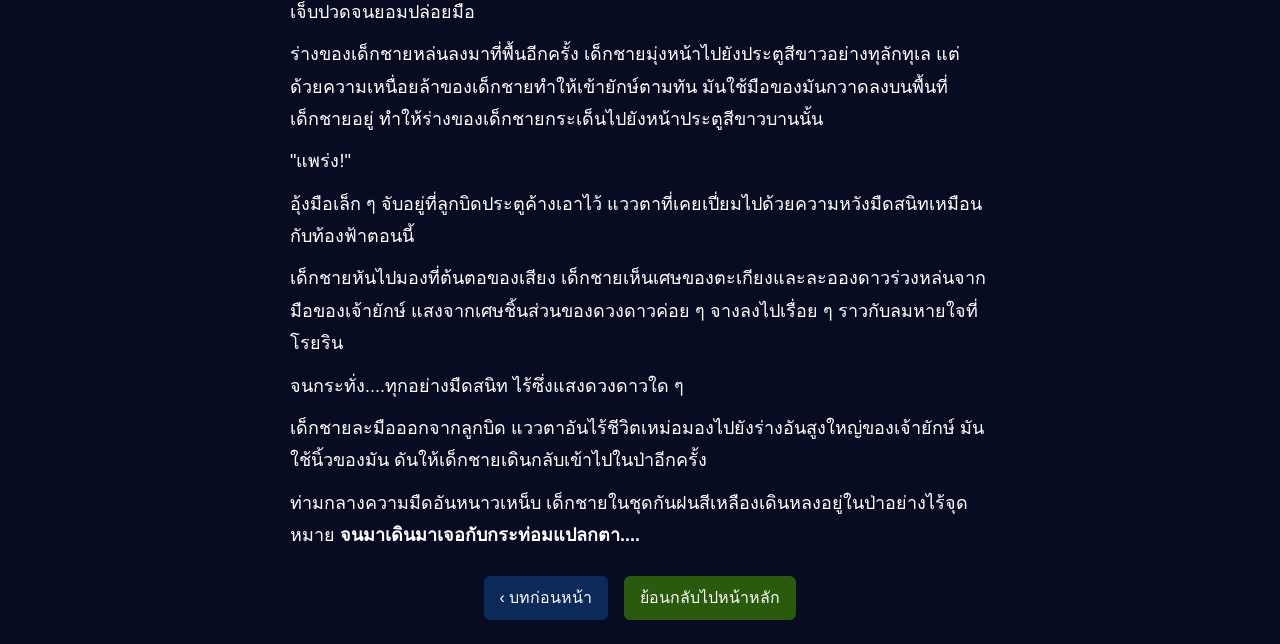
<file: E-Book/chapter/chapter5.html>
<!DOCTYPE html>
<html lang="th">

<head>
    <meta charset="UTF-8">
    <meta name="viewport" content="width=device-width, initial-scale=1.0">
    <title>ตอนที่ ?? ตลอดกาล</title>
    <link rel="stylesheet" href="novelStyles.css">
</head>

<body>
    <img src="../image/pic6.png" alt="เด็กชายสายฝน" class="Cover-pic">

    <section class="novel">
        <h1>ตลอดกาล</h1>

        <div class="story">

            <p>
                รองเท้าบูทคู่เล็กเดินเตาะแตะอยู่บนพื้นโคลนเปียก ๆ หยดน้ำใส ๆ
                จากฟ้าหล่นลงมาตกกระทบกับเสื้อกันฝนสีเหลืองอย่างไม่ขาดสาย ท่ามกลางความมืดในป่าใหญ่
                เด็กชายยังคงเดินต่อไปเรื่อย ๆ อย่างไร้จุดหมาย
            </p>

            <p>
                ยิ่งเด็กชายเดินไปตามทางที่ดาวชี้นำมากเท่าไร สายฝนก็ยิ่งโหมกระหน่ำมากขึ้นเท่านั้น
                แสงจากดวงจันทร์ถูกเมฆหนาบดบังจนบิด เสียงของฟ้าร้องดังกึกก้องราวกับเสียงคำรามของสัตว์ร้าย
                สายลมที่พัดผ่านร่างของเด็กชายทั้งเร็วและมีทิศทางที่ยุ่งเหยิง
                เด็กชายจึงยกแขนขึ้นมาบังใบหน้าตนเองจากหยดน้ำฝนที่โหมกระหน่ำใส่
            </p>

            <p>
                สองเท้าที่เด็กชายก้าวเดิน พยุงร่างของเด็กชายให้เคลื่อนตัวผ่านพายุไปอย่างช้า ๆ
                เด็กช้าล้มลุกคลุกคลานไปหลายรอบแต่ความหวังของเด็กชายก็ยังคงผลักดันให้เด็กชายเดินหน้าต่อ
                แม้ร่างกายจะแสบชาจากการปะทะกับสายฝนที่รุนแรง แต่พอนึกถึงช่วงเวลาที่จะได้กลับบ้าน
                ความหวังของเด็กชายก็ช่วยพยุงร่างของเขาให้ไปต่อ
            </p>

            <p>
                "กลับบ้าน" เด็กชายพูดคำคำนี้ซ้ำไปซ้ำมา
                ก่อนที่คลื่นลมขนาดใหญ่จะเข้าปะทะกับเด็กชายจนร่างของเขากระเด็นไปไกลหลายเมตร
            </p>

            <p>
                ....
            </p>

            <p>
                เด็กชายค่อย ๆ ลืมตาอย่างไม่เร่งรีบ ร่างกายรู้สึกอ่อนเพลียจนแทบไม่มีแรงที่จะลุก
                เด็กชายนอนลงไปอีกสักพักจนเริ่มขยับตัวได้ เด็กชายจึงยืนขึ้นแล้วมองดูสิ่งรอบตัว
            </p>

            <p>
                ดวงจันทร์เต็มดวงยังคงส่องสว่างเหมือนเดิม แต่ที่ต่างออกไปจากที่ผ่านมาคือท้องฟ้าที่ไร้ซึ่งเมฆฝนมาบดบัง
                ดวงดาวมากมายบนท้องฟ้าส่องแสงระยิบระยับราวกับกำลังปรบมือแสดงความยินดีให้กับเด็กชาย
                ที่ที่เด็กชายอยู่ไร้ซึ่งกระแสลมใด ๆ ต่างจากพื้นที่รอบ ๆ ที่เต็มไปด้วยกระแสลมที่กำลังโหมพัดอย่างบ้าคลั่ง
                ราวกับว่าเด็กชายอยู่ในจุดศูนย์กลางของพายุลูกใหญ่
            </p>

            <p>
                เด็กชายเดินไปหยุดอยู่ที่ประตูสีขาวบานหนึ่งที่ตั้งตระหง่านอยู่กลางทุ่งหญ้า
                เด็กชายเอื้อมมือออกไปเพื่อที่จะเปิดประตู แต่ทันทีที่มือของเด็กชายสัมผัสกับลูกบิด
                เสียงรำคามที่ดังและน่ากลัวกว่าเสียงฟ้าผ่าก็ดังขึ้นมาจากด้านหลังของเด็กชาย
                ท้องฟ้าที่เต็มไปด้วยดาวที่ส่องแสงระยิบระยับกลับดำมืดไปอีกครั้ง
                แม้กระทั่งแสงดาวจากตะเกียงของเด็กชายเด็กดับลง ฝ่ามือยักษ์คว้าเอาร่างของเด็กชายมาถือไว้อย่างรวดเร็ว
            </p>

            <p>
                เด็กชายจ่องมองใบหน้าของสิ่งที่จับร่างของเขาเอาไว้ ใบหน้าของสิ่งนั้นมีเค้าโครงคล้ายกับมนุษย์
                แต่ร่างของมันโปร่งแสงคล้ายกับกระจก ในขณะที่เด็กชายกำลังตกใจกลัว
                ดาวในตะเกียงของเด็กชายก็ส่องแสงจ้าขึ้นมาอีกครั้ง
                เด็กชายใช้ตะเกียงฟาดมือเจ้ายักษ์ที่กำลังจับร่างของตนเองอยู่
                แม้ว่าแรงของเด็กชายจะมีไม่มากแต่แสงจากดวงดาวในตะเกียงทำให้มันเจ็บปวดจนยอมปล่อยมือ
            </p>

            <p>
                ร่างของเด็กชายหล่นลงมาที่พื้นอีกครั้ง เด็กชายมุ่งหน้าไปยังประตูสีขาวอย่างทุลักทุเล
                แต่ด้วยความเหนื่อยล้าของเด็กชายทำให้เข้ายักษ์ตามทัน มันใช้มือของมันกวาดลงบนพื้นที่เด็กชายอยู่
                ทำให้ร่างของเด็กชายกระเด็นไปยังหน้าประตูสีขาวบานนั้น
            </p>

            <p>
                "แพร่ง!"
            </p>

            <p>
                อุ้งมือเล็ก ๆ จับอยู่ที่ลูกบิดประตูค้างเอาไว้
                แววตาที่เคยเปี่ยมไปด้วยความหวังมืดสนิทเหมือนกับท้องฟ้าตอนนี้
            </p>

            <p>
                เด็กชายหันไปมองที่ต้นตอของเสียง เด็กชายเห็นเศษของตะเกียงและละอองดาวร่วงหล่นจากมือของเจ้ายักษ์
                แสงจากเศษชิ้นส่วนของดวงดาวค่อย ๆ จางลงไปเรื่อย ๆ ราวกับลมหายใจที่โรยริน
            </p>

            <p>
                จนกระทั่ง....ทุกอย่างมืดสนิท ไร้ซึ่งแสงดวงดาวใด ๆ
            </p>

            <p>
                เด็กชายละมือออกจากลูกบิด แววตาอันไร้ชีวิตเหม่อมองไปยังร่างอันสูงใหญ่ของเจ้ายักษ์ มันใช้นิ้วของมัน
                ดันให้เด็กชายเดินกลับเข้าไปในป่าอีกครั้ง
            </p>

            <p>
                ท่ามกลางความมืดอันหนาวเหน็บ เด็กชายในชุดกันฝนสีเหลืองเดินหลงอยู่ในป่าอย่างไร้จุดหมาย
                <strong>จนมาเดินมาเจอกับกระท่อมแปลกตา....</strong>
            </p>

        </div>
    </section>
    <nav class="navbar">
        <a href="chapter4.html" class="nav-prev">‹ บทก่อนหน้า</a>
        <a href="../index.html" class="nav-home">ย้อนกลับไปหน้าหลัก</a>
        
    </nav>
</body>

</html>
</file>
<file: E-Book/styles.css>
body {
  font-family: Arial, sans-serif;
  background-color: #080c23;
  margin: 0;
  padding: 0;
}

.Cover-pic {
    display: block;
    margin: 0 auto;
    margin-top: 10px;
    width: 40%;
    height: auto;
}

.Topic {
    color: white;
    text-align: center;
    font-size: 2vw;
    margin-bottom: 20px;
}

.Introduction {
    color: white;
    padding: 0 10vw;
    text-align: justify;
    font-size: 2vw;
    margin-bottom: 20px;
}

.content {
  color: white;
  padding: 2vw; 
  margin: 2vw auto;
  font-size: 1.5vw; 
}

.content table {
  width: 100%; 
  margin: 0 auto;
  border: 1px solid white;
  border-collapse: collapse;
}

.content th, .content td {
  padding: 1vw 2vw;
  border: 1px solid white;
  text-align: left;
  font-size: 2vw;
}

a{
  color: white;
  text-decoration: none;
}

a:hover {
  text-decoration: underline;
}
</file>
<file: TypinngGameIdea/styles.css>
/*ตั้งค่าตัวแปล*/
:root {
    --floor-height: 120px;
    --progress-point: 100%;
}

body {
    background: #091039;
}

/*หน้าจอเกม*/
#panal {
    max-width: 1000px;
    /* ขนาดสนามเกม */
    width: 100%;
    height: 500px;
    margin: 10px auto;
    border-top: 1px solid transparent;
    position: relative;
    /* รูปพื้นหลัง */
    background-image: url('img/background.png');
    background-size: cover;
    /* ทำให้รูปเต็มกรอบ */
    background-position: center;
    /* อยู่ตรงกลาง */
    background-repeat: no-repeat;
}

/*หลอดความคืบหน้า*/
.progress {
    margin-top: 20px;
    margin-left: 20px;
    margin-right: 20px;
    width: calc(100% - 40px);
    height: 20px;
    background-color: #ffe7cb;
    border-radius: 6px;
    overflow: hidden;
}

#progress-bar {
    width: var(--progress-point); /* Js ควบคุม */
    height: 100%;
    background-color: #df8d1a;
    transition: width 0.3s ease;
}

/*ตัวละคร*/
#character {
    position: absolute;
    bottom: var(--floor-height);
    left: 50px;
    height: 150px;
    width: 132px;

}

#character img {
    height: 100%;
    width: 100%;
    display: block;
}

/* ซอมบี้ */
.zombie {
    position: absolute;
    bottom: var(--floor-height);
    left: 900px;
    height: 130px;
    width: auto;
}

.zombie img {
    height: 100%;
    width: auto;
    display: block;
}

/*พื้น*/
#floor {
    position: absolute;
    bottom: 0;
    height: var(--floor-height);
    width: 100%;
    /*รูปพื้นหลัง*/
    background-image: url('img/backgroundFloor.png');
    /* ใส่ path รูปพื้น */
    background-size: cover;
    background-position: center;
    background-repeat: no-repeat;
}

/* ตัวอักษรที่กำลังพิมพ์ */
#typingText {
    position: absolute;
    display: inline-flex;
    font-size: 25px;

    text-align: center;
    align-items: center;
    justify-content: center;

    height: 40px;
    padding: 0px 5px 0px 5px;
    /* top right bottom left */

    left: 70px;
    bottom: calc(var(--floor-height) + 165px);

    background-color: rgba(255, 255, 255, 0.6);
    white-space: nowrap;

}

/* ข้อความเป้าหมาย */
#targetText {
    font-size: 20px;
    text-align: center;
    width: 90%;
    height: 80%;
    background-color: rgba(255, 255, 255, 0.6);

    display: flex;
    flex-wrap: wrap;

}

/* แต่ละข้อความ */
.target-Text {
    display: inline-flex;
    padding: 2px 5px 0px 5px;
    /* top right bottom left */
    margin: 5px;
    margin-bottom: 0px;
    background-color: rgba(255, 255, 255, 0.5);
    border-radius: 5px;
    height: 40px;
    white-space: pre;
}

/*พิมพ์ถูก*/
.correct {
    text-decoration: underline;
    color: green;
}

/*พิมพ์ผิด*/
.wrong {
    text-decoration: underline;
    color: red;
}

/* ปุ่ม */
button.btn-custom {
    background-color: #4a96c9;
    color: white;
    border: none;
}

button.btn-custom:hover {
    background-color: #417ba2;
    color: white;
}

/* ปุ่มเริ่มเกม */
#btm-start {
    width: 200px;
    height: 75px;

    display: flex;
    justify-content: center;
    align-items: center;

    font-size: 20px;
}

/* ปุ่มรีเซ็ต */
#btm-reset {
    width: 175px;
    height: 60px;

    display: flex;
    justify-content: center;
    align-items: center;



    font-size: 20px;
}

/* ปุ่มเมนู */
#btm-menu {
    width: 175px;
    height: 60px;

    display: flex;
    justify-content: center;
    align-items: center;

    font-size: 20px;
}

/* คะแนน */
.board {
    position: absolute;
    background-color: rgba(255, 255, 255, 0.7);
    width: 400px;
    height: 300px;
    top: 47%;
    left: 50%;
    transform: translate(-50%, -50%);
}

/* ซ่อน */
.hidden {
    display: none;
}

/* แสดง */
.show-center {
    display: flex;
    flex-direction: column;

}

/* อนิเมชั่น */
@keyframes pulse {
    0%   { transform: scale(1); }
    50%  { transform: scale(1.1); }
    100% { transform: scale(1); }
}

.focus-text {
    animation: pulse 1s infinite;
}
</file>
<file: E-Book/chapter/novelStyles.css>
body {
    background-color: #080c23;
    color: white;
    font-family: "Sarabun", sans-serif;
    margin: 0;
    padding: 0;
}

/* รูปอยู่ตรงกลาง ขนาดคงที่ */
.Cover-pic {
    display: block;
    margin: 30px auto;
    width: 400px;
    height: 400px;
    object-fit: cover;
    border-radius: 10px;
    box-shadow: 0 0 20px rgba(255, 255, 255, 0.3);
}

.novel {
    width: 700px;
    margin: 0 auto;
    text-align: center;
}

.novel h1 {
    font-size: 40px;
    margin: 20px 0;
}

.story {
    text-align: left;
    font-size: 18px;
    line-height: 1.8;
}

.story p {
    margin: 10px 0;
}

.navbar {
    display: flex;
    gap: 1rem;
    justify-content: center;
    margin: 1.5rem 0;
}

.navbar a {
    padding: 0.6rem 1rem;
    border-radius: 0.4rem;
    text-decoration: none;
    color: #fff;
}

.nav-prev {
    background: #0b2a5a;
}

.nav-home {
    background: #2a5a0b;
}

.nav-next {
    background: #5a0b2a;
}
</file>
